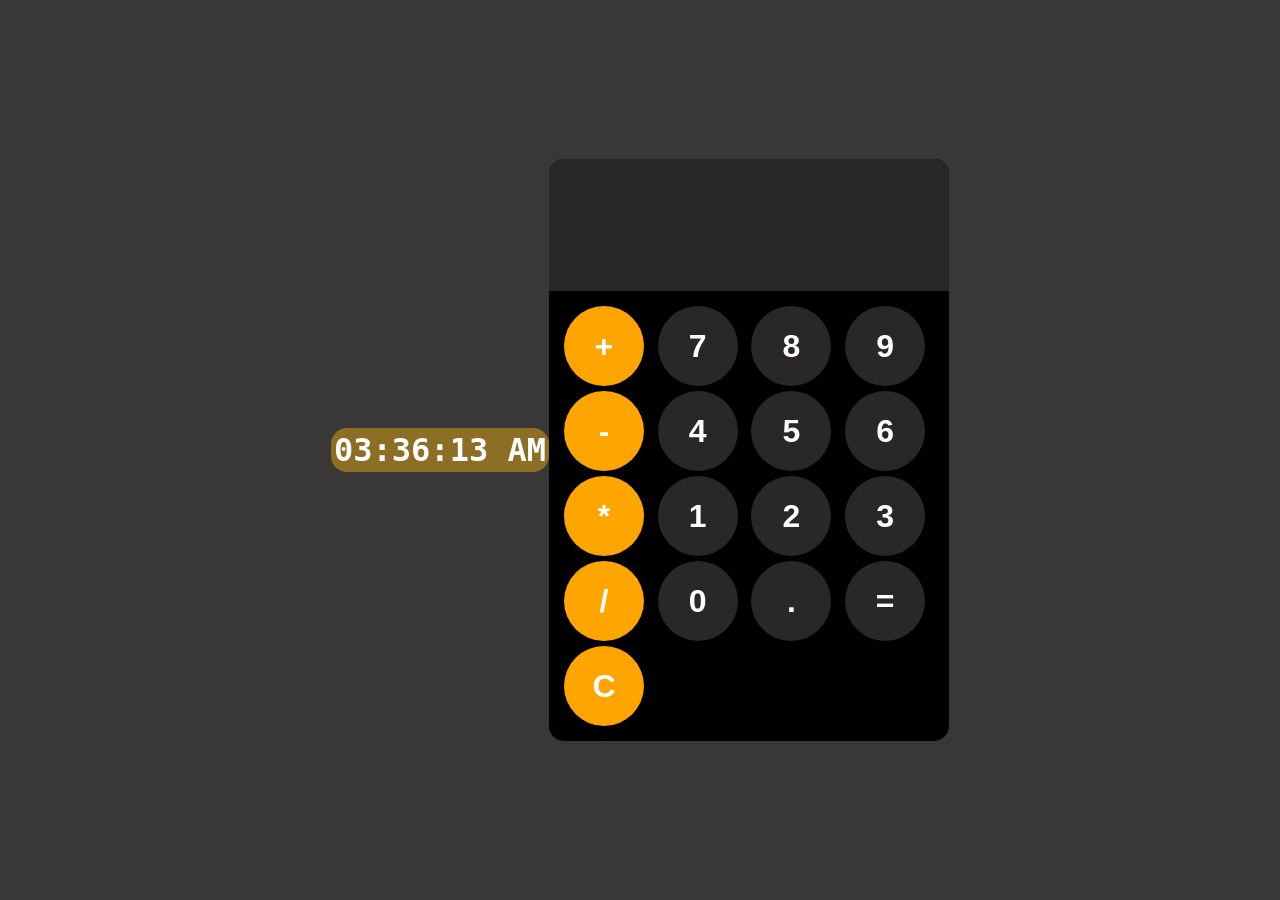
<file: Calculator/index.html>
<!DOCTYPE html>
<html lang="en">
    <head>
        <meta charset="UTF-8">
        <meta name="viewport" content="width=device-width, initial-scale=1.0">
        <title>Calculator</title>
        <link rel="stylesheet" href="style.css">
        <link rel="stylesheet" href= "/Clock/style.css">
    </head>
    <body>
        
        <div id="clock-container">
            <div id="clock">00000000</div>
        </div>
        
        <div id="calculator">
            <input id="display" readonly>
            <div id="keys">
                <button onclick="appendToDisplay('+')" class="operator-btn">+</button>
                <button onclick="appendToDisplay('7')">7</button>
                <button onclick="appendToDisplay('8')">8</button>
                <button onclick="appendToDisplay('9')">9</button>
                <button onclick="appendToDisplay('-')" class="operator-btn">-</button>
                <button onclick="appendToDisplay('4')">4</button>
                <button onclick="appendToDisplay('5')">5</button>
                <button onclick="appendToDisplay('6')">6</button>
                <button onclick="appendToDisplay('*')" class="operator-btn">*</button>
                <button onclick="appendToDisplay('1')">1</button>
                <button onclick="appendToDisplay('2')">2</button>
                <button onclick="appendToDisplay('3')">3</button>
                <button onclick="appendToDisplay('/')" class="operator-btn">/</button>
                <button onclick="appendToDisplay('0')">0</button>
                <button onclick="appendToDisplay('.')">.</button>
                <button onclick="calculate()">=</button>
                <button onclick="clearDisplay()" class="operator-btn">C</button>
            </div>
        </div>
        <script src="index.js"></script>
        <script src="/Clock/index.js"></script>
    </body>
</html>
</file>
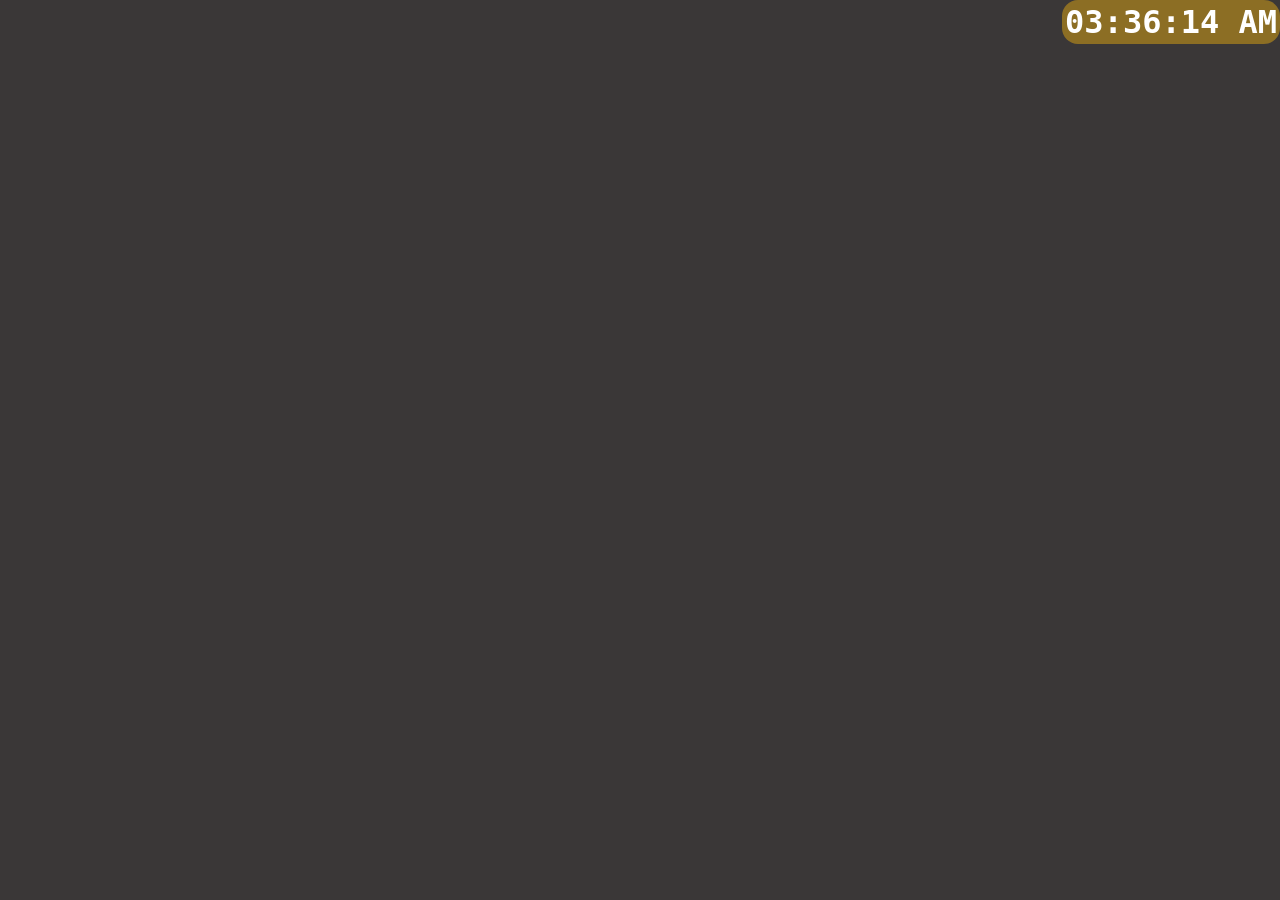
<file: Clock/index.html>
<!DOCTYPE html>
<html lang="en">
    <head>
        <meta charset="UTF-8">
        <meta name="viewport" content="width=device-width, initial-scale=1.0">
        <title>Clock</title>
        <link rel="stylesheet" href="style.css">
    </head>
    <body>
        
        <div id="clock-container">
            <div id="clock"></div>
        </div>
        <script src="index.js"></script>
    </body>
</html>
</file>
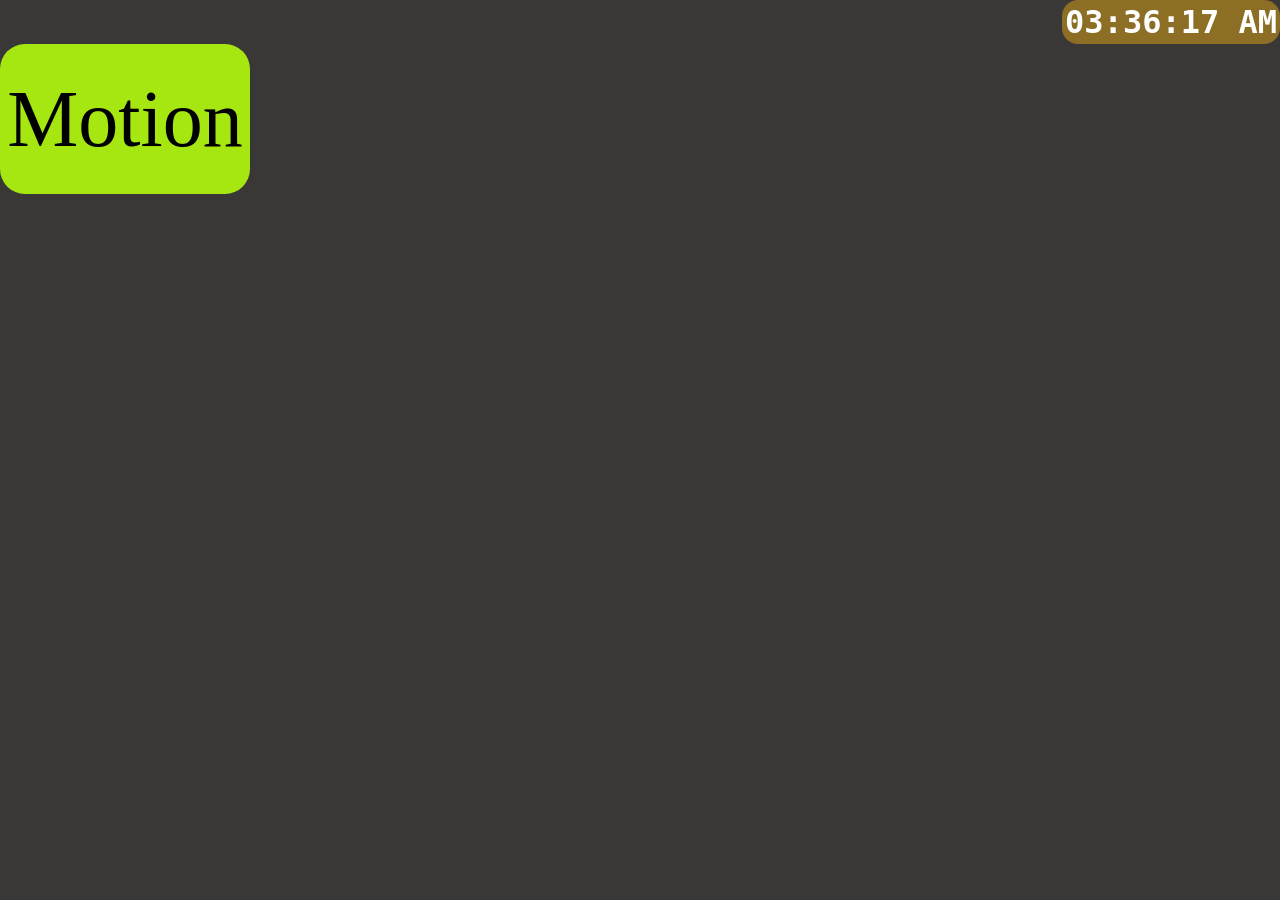
<file: Motion/index.html>
<!DOCTYPE html>
<html lang="en">
    <head>
        <meta charset="UTF-8">
        <meta name="viewport" content="width=device-width, initial-scale=1.0">
        <title>Motion</title>
        <link rel="stylesheet" href="style.css">
        <link rel="stylesheet" href= "/Clock/style.css">
    </head>
    <body>

        <div id="clock-container">
            <div id="clock">00000000</div>
        </div>

        <div id="motion">Motion</div>
        
        <script src="index.js"></script>
        <script src="/Clock/index.js"></script>
    </body>
</html>
</file>
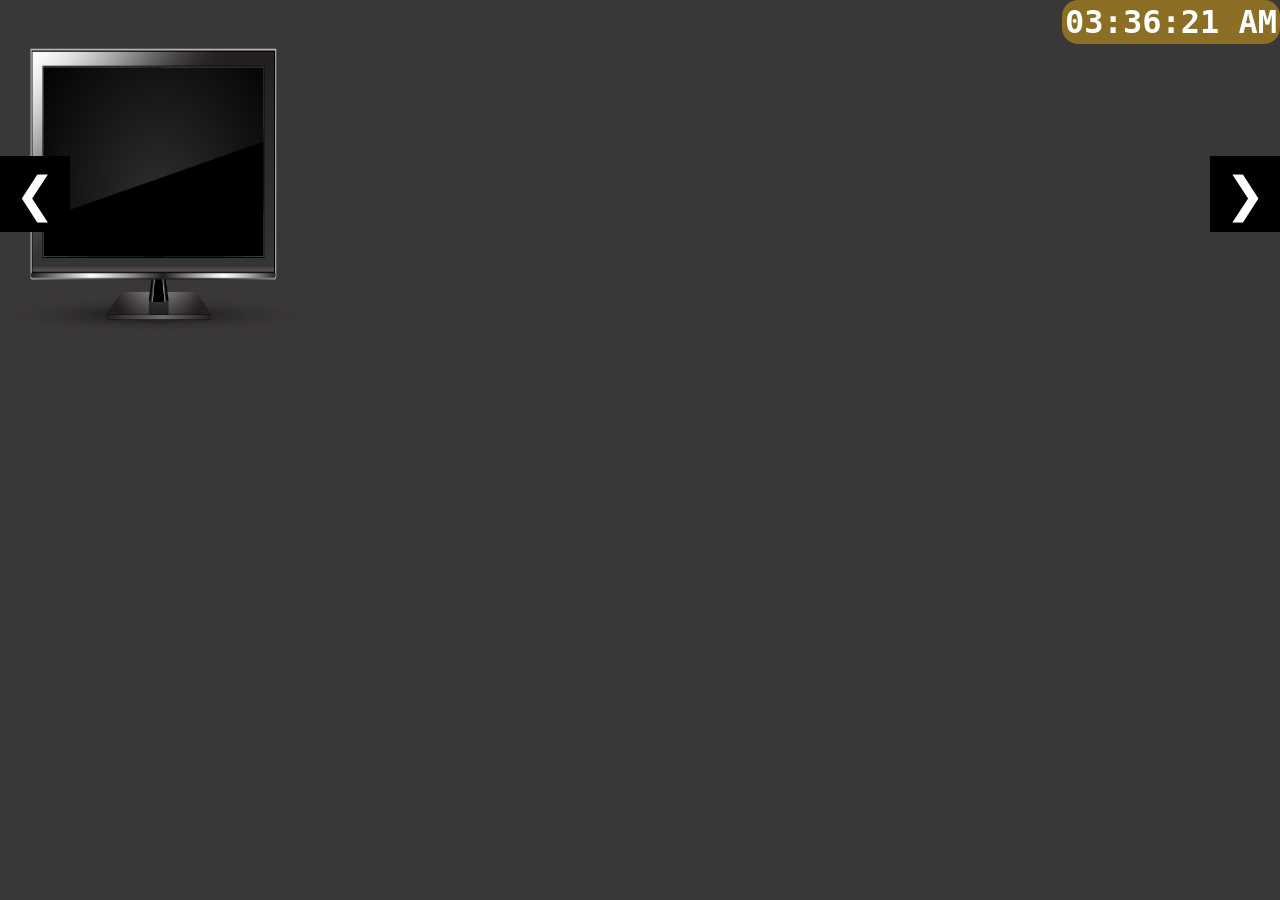
<file: Slides/index.html>
<!DOCTYPE html>
<html lang="en">
    <head>
        <meta charset="UTF-8">
        <meta name="viewport" content="width=device-width, initial-scale=1.0">
        <title>Slides</title>
        <link rel="stylesheet" href="style.css">
        <link rel="stylesheet" href= "/Clock/style.css">
    </head>
    <body>

        <div id="clock-container">
            <div id="clock">00000000</div>
        </div>

        <div class="slider">
            <div class="slides">
                <img src="Img/1.png" class="slide" alt="Img #1">
                <img src="Img/2.png" class="slide" alt="Img #2">
                <img src="Img/2708.jpg" width="100px" class="slide" alt="Img #3">
                <img src="Img/Cupcake.png" class="slide" alt="Img #4">
            </div>
            <button class="prev" onclick="prevSlide()">&#10094</button>
            <button class="next" onclick="nextSlide()">&#10095</button>
        </div>

        <script src="index.js"></script>
        <script src="index1.js"></script>
    </body>
</html>
</file>
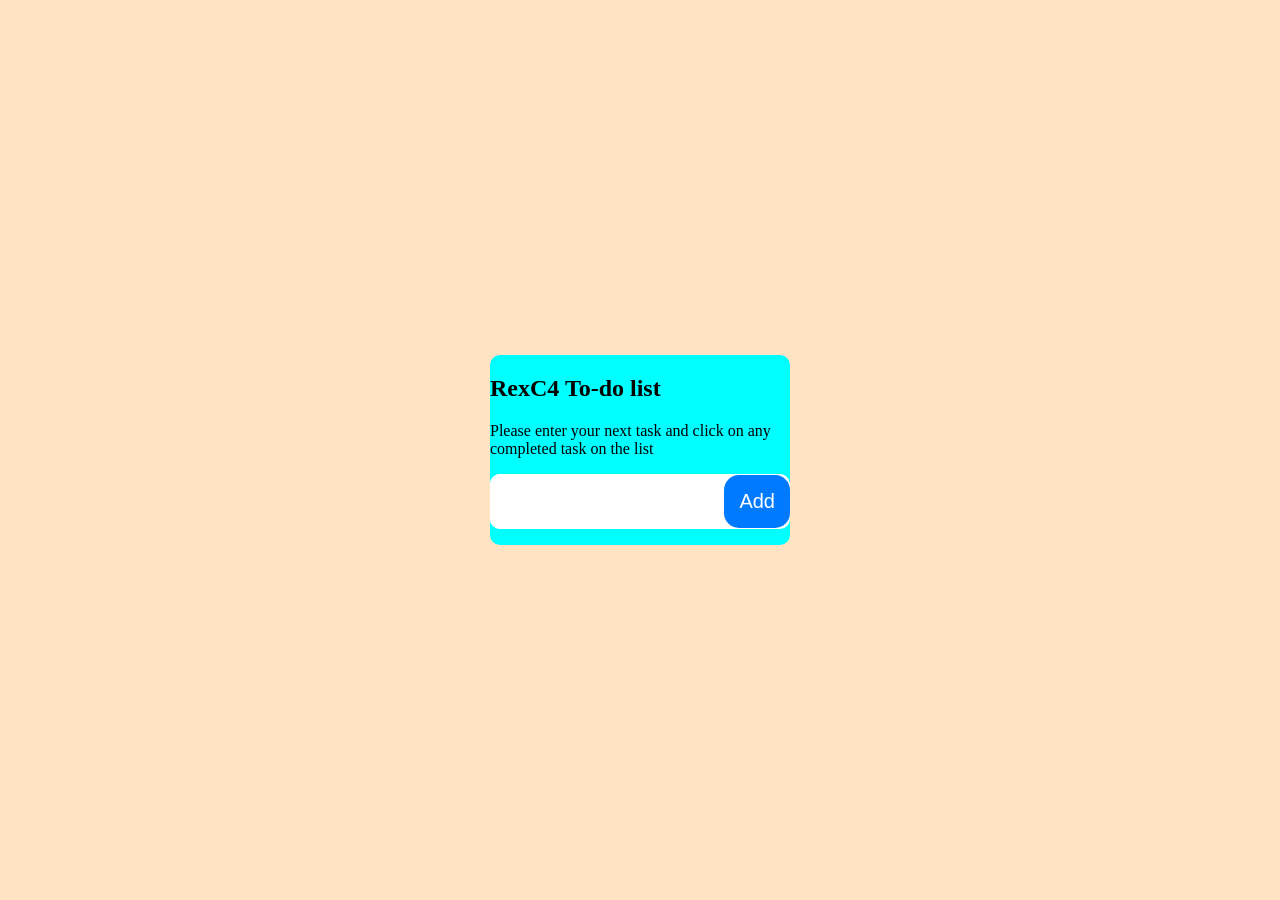
<file: Task/index.html>
<!DOCTYPE html>
<html lang="en">
    <head>
        <meta charset="UTF-8">
        <meta name="viewport" content="width=device-width, initial-scale=1.0">
        <title>Task</title>
        <link rel="stylesheet" href="style.css">
    </head>
    <body>

        <div class="container">
            <h2>RexC4 To-do list</h2>
            <p>Please enter your next task and click on any completed task on the list</p>
            <div class="display">
                <input type="text" required id="myInput" >
            <button onclick="myBtn()">Add</button>
            </div>
            
            <ul class="list" id="myList">
                <li>Walk the dog</li>
                <li>Eat breakfast</li>
                <li>Go to RexC4 Class</li>

            
            </ul>
        </div>
        <script src="index.js"></script>
    </body>
</html>
</file>
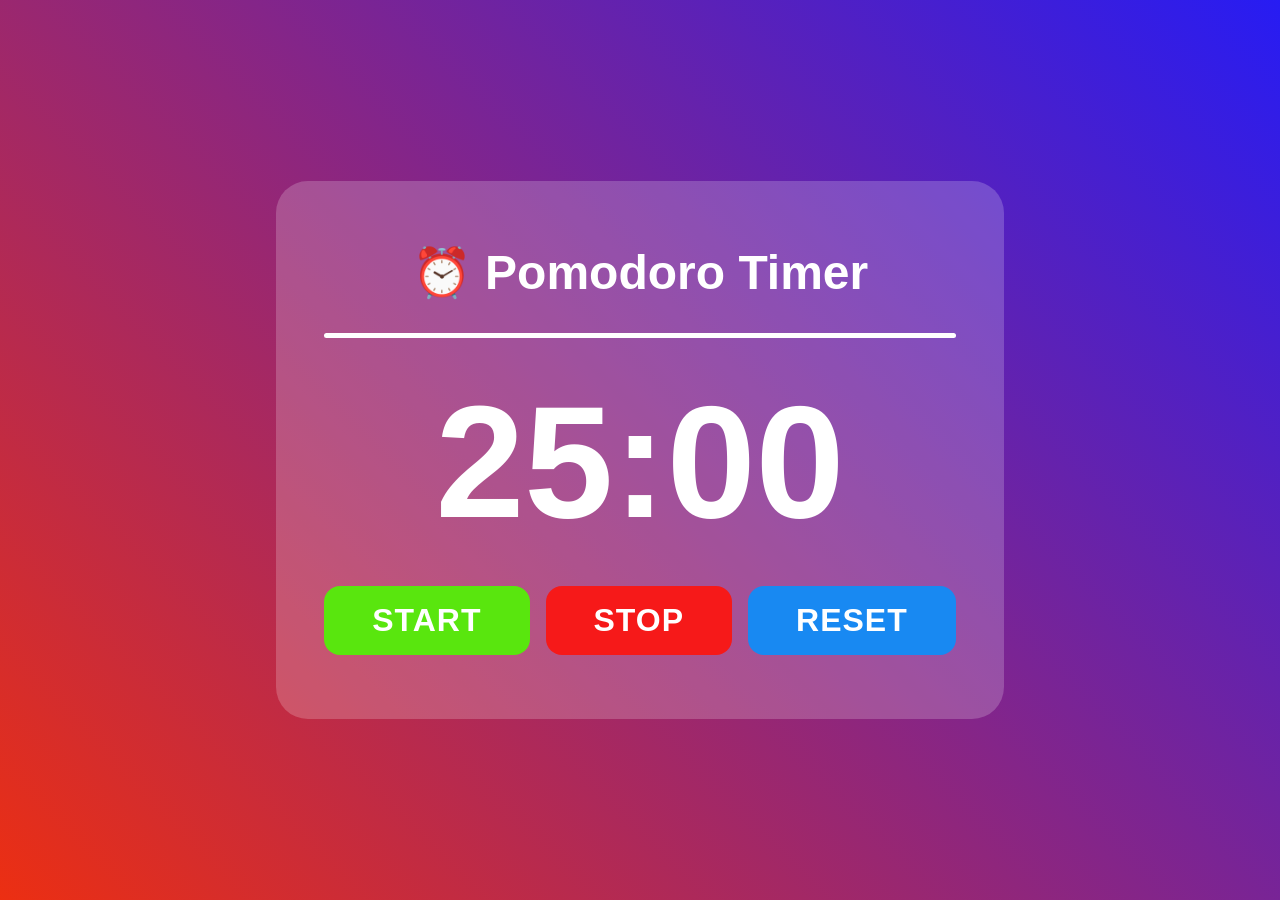
<file: Timer/index.html>
<!DOCTYPE html>
<html lang="en">
<head>
    <meta charset="UTF-8">
    <meta name="viewport" content="width=device-width, initial-scale=1.0">
    <title>Timer</title>
    <link rel="stylesheet" href="style.css">
</head>
<body>

   <div class="container">

        <h1 class="title">⏰ Pomodoro Timer</h1>
            <hr>
        <p class="timer" id="timer">25:00</p>
        
        <div class="button-wrapper">
            <button id="start">START</button>
            <button id="stop">STOP</button>
            <button id="reset">RESET</button>
        </div>

   </div>
    
    <script src="index.js"></script>
</body>
</html>
</file>
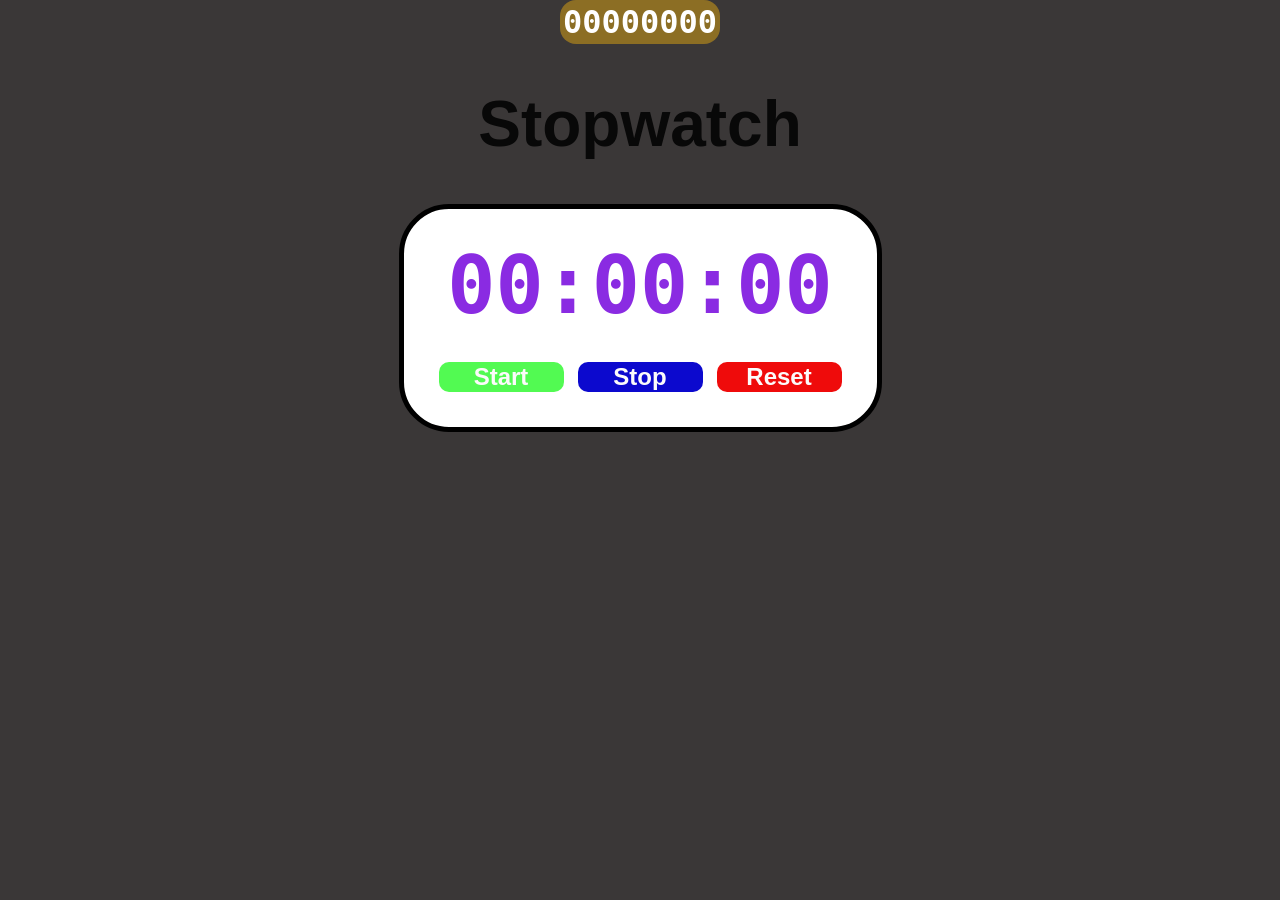
<file: Watch/index.html>
<!DOCTYPE html>
<html lang="en">
    <head>
        <meta charset="UTF-8">
        <meta name="viewport" content="width=device-width, initial-scale=1.0">
        <title>Watch</title>
        <link rel="stylesheet" href="style.css">
        <link rel="stylesheet" href= "/Clock/style.css">
        <link rel="script" href="/Clock/index.js">
    </head>
    <body>

        <div id="clock-container">
            <div id="clock">00000000</div>
        </div>

        <h1 id="myH1">Stopwatch</h1>
        <div id="container">
            <div id="display">00:00:00</div>
            <div id="controls">
                <button id="startBtn" onclick="start()">Start</button>
                <button id="stopBtn" onclick="stop()">Stop</button>
                <button id="resetBtn" onclick="reset()">Reset</button>
            </div>
        </div>
       
        <script src="index.js"></script>

    </body>
</html>
</file>
<file: Calculator/style.css>
body{
    margin: 0;
    display: flex;
    justify-content: center;
    align-items: center;
    height: 100vh;
    background-color: navajowhite;
}
#calculator{
    font-family: Arial, Helvetica, sans-serif;
    background-color: black;
    border-radius: 15px;
    max-width: 400px;
    overflow: hidden;
}
#display{
    width: 100%;
    padding: 20px;
    font-size: 5rem;
    text-align: left;
    border: none;
    background-color: rgb(41, 39, 39);
    color: white;
}
#keys{
    display: grid;
    grid-template-columns: repeat(4, 1fr);
    gap: 5px;
    padding: 15px;
}
button{
    width: 80px;
    height: 80px;
    border-radius: 50px;
    border: none;
    background-color: rgb(41, 39, 39);
    color: white;
    font-size: 2rem;
    font-weight: bold;
    cursor: pointer;
}
button:hover{
    background-color: rgb(102, 100, 100);
}
button:active{
    background-color: rgb(17, 16, 19);
}
.operator-btn{
    background-color: orange;
}
.operator-btn:hover{
    background-color: rgb(177, 133, 53);
}
.operator-btn:active{
    background-color: rgb(73, 48, 2);
}
</file>
<file: Clock/style.css>
body{
    background-color: rgba(41, 38, 38, 0.918);
    margin: 0;
}
#clock-container{
    display: flex;
    justify-content: right;
}
#clock{
    font-family: monospace;
    font-size: 2rem;
    font-weight: bold;
    text-align: center;
    padding: 3px;
    color: white;
    background-color: rgba(231, 170, 16, 0.479);
    border: none;
    border-radius: 0.5em;
}
</file>
<file: Motion/style.css>
body{
    background-color: navajowhite;    
}
#motion{
    background-color: rgb(166, 230, 17);
    height: 150px;
    width: 250px;
    font-size: 5rem;
    display: flex;
    justify-content: center;
    align-items: center;
    position: relative;
    border-radius: 25px;
}
</file>
<file: Slides/style.css>
img{
    width: 300px;
    height: 300px;
}
.slider{
    position: relative;
    width: 100%;
    margin: auto;
    overflow: hidden;
}
.slider img{
   display: none;
}
img.displaySlide{
    display: block;
}
.slider button{
    position: absolute;
    top: 50%;
    transform: translateY(-50%);
    font-size: 3rem;
    padding: 10px 15px;
    background-color: black;
    color: white;
    border: none;
    cursor: pointer;
}
.prev{
    left: 0;
}
.next{
    right: 0;
}
</file>
<file: Task/style.css>
body{
    margin: 0;
    display: flex;
    align-items: center;
    justify-content: center;
    height: 100vh;
    background-color: bisque;
}
.container{
    background-color: cyan;
    width: 300px;
    border: none;
    border-radius: 10px;
}
.display{
    display: flex;
    align-items: center;
    border-radius: 10px;
    background-color: white;   
}
input{
    flex: 1;
    padding: 20px;
    width: 100%;
    outline: none;
    border: none;
    border-radius: 10px;
}
button{
    border: none;
    padding: 15px 15px;
    font-size: 20px;
    background-color: #007bff;
    color: white;
    border-radius: 15px;
    cursor: pointer;
}
ul{ list-style-type: square;
}
.class{
    position: absolute;
}
span{
    padding: 40px;
    /*position: absolute;*/
    margin-right: 0px;
    /*right: 0;
    line-height: 40px;
    top: 5px;
    width: 40px;
    height: 40px;
    
    
    text-align: center;*/
}
</file>
<file: Timer/style.css>
*{
    margin: 0;
    padding: 0;
    box-sizing: border-box;
    font-family: sans-serif;
}
body{
    min-height: 100vh;
    background: linear-gradient(-135deg, rgb(39, 28, 243), #ec2f12);
    display: flex;
    align-items: center;
    justify-content: center;
}
.container{
    display: flex;
    flex-direction: column;
    align-items: center;
    justify-content: center;
    gap: 2em;
    color: white;
    background-color: rgba(255, 255, 255, 0.20);
    border-radius: 2em;
    padding: 4em 3em;
}
.title{
    font-size: 3em;
}
hr{
    width: 100%;
    background-color: white;
    height: 5px;
    border-radius: 1em;
    border: none;
}
.timer{
    font-size: 10em;
    font-weight: 700;
}
.button-wrapper{
    display: flex;
    gap: 1em;
}
button{
    font-size: 2em;
    font-weight: 800;
    letter-spacing: 1px;
    padding: 0.5em 1.5em;
    border-radius: 0.5em;
    border: none;
    color: white;
    cursor: pointer;
    transition: 0.2s ease-in-out;
}
.button:hover{
    transform: translateY(-10px);
}
#start{
    background-color: rgb(89, 230, 14);
}
#stop{
    background-color: rgb(246, 25, 25);
}
#reset{
    background-color: rgb(24, 137, 242);
}
</file>
<file: Watch/style.css>
body{
    display: flex;
    flex-direction: column;
    align-items: center;
    background-color: rgb(48, 47, 47);
}
#myH1{
    font-size: 4rem;
    font-family: Arial, Helvetica, sans-serif;
    color: rgb(8, 8, 8);
}
#container{
    display: flex;
    flex-direction: column;
    align-items: center;
    padding: 30px;
    border: 5px, solid;
    border-radius: 50px;
    background-color: white;
}
#display{
    font-size: 5rem;
    font-family: monospace;
    font-weight: bold;
    color: blueviolet;
    text-shadow: 2px, 2px, 2px;
    margin-bottom: 25px;
}
#controls button{
    font-size: 1.5rem;
    font-weight: bold;
    padding: 10px, 20px;
    margin: 5px;
    min-width: 125px;
    border: none;
    border-radius: 10px;
    cursor: pointer;
    color: rgb(252, 251, 251);
    transition: background-color 0.8s ease;
}
#startBtn{
    background-color: hsl(120, 94%, 65%);
}
#startBtn:hover{
    background-color: hsl(120, 49%, 40%);
}
#resetBtn{
    background-color: hsl(0, 91%, 49%);
}
#resetBtn:hover{
    background-color: hsl(0, 80%, 29%);
}
#stopBtn{
    background-color: hsl(241, 92%, 42%);
}
#stopBtn:hover{
    background-color: hsl(261, 78%, 45%);
}
</file>
